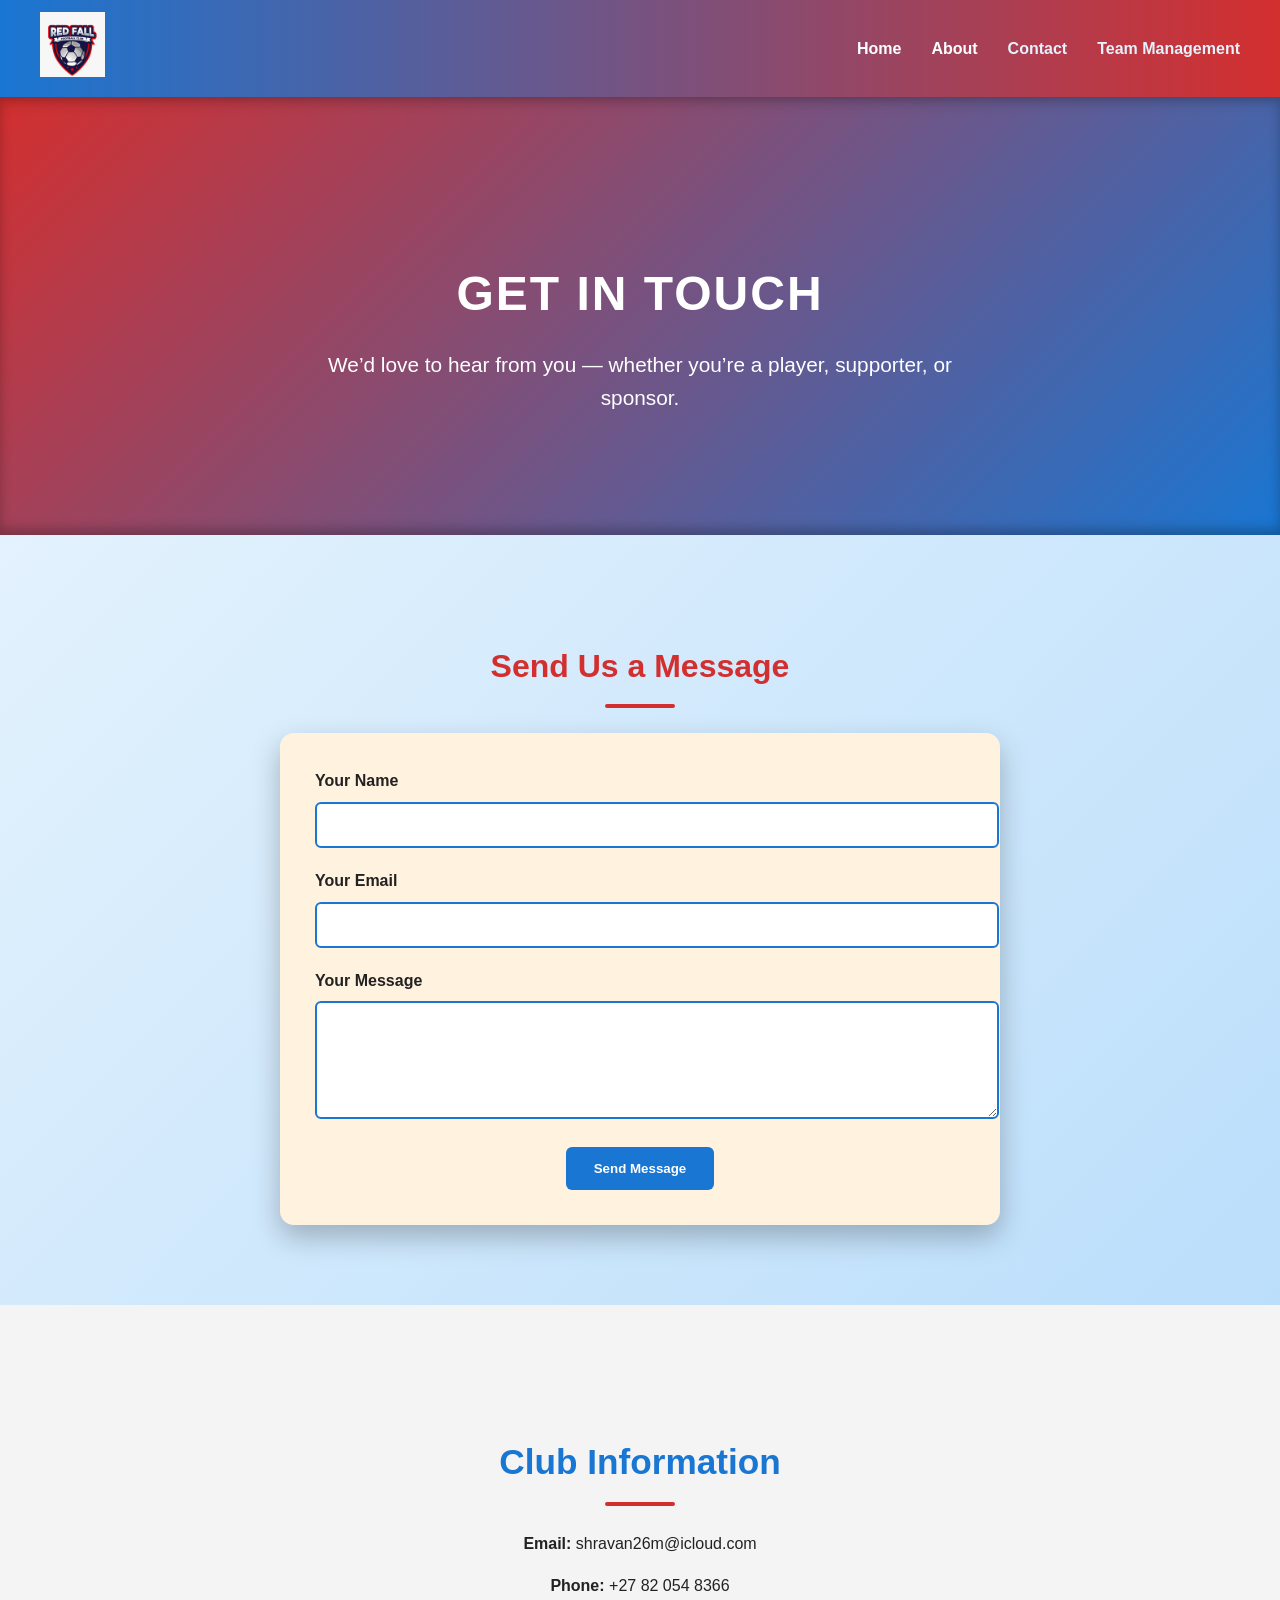
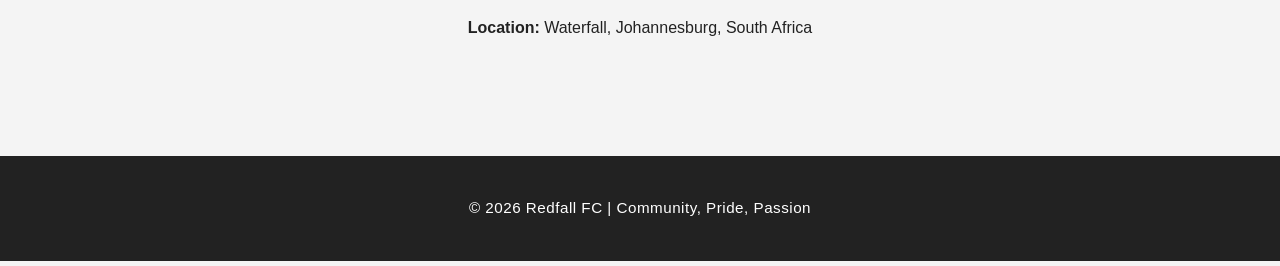
<file: contact.html>
<!DOCTYPE html>
<html lang="en">
<head>
  <meta charset="UTF-8">
  <meta name="viewport" content="width=device-width, initial-scale=1.0">
  <title>Contact Redfall FC</title>
  <link rel="stylesheet" href="style.css">
</head>
<body>
  <!-- Navbar -->
  <header class="navbar">
    <div class="logo">
      <img src="Redfall.png" alt="Redfall FC Logo">
    </div>
    <nav>
      <ul class="nav-links">
        <li><a href="index.html">Home</a></li>
        <li><a href="about.html">About</a></li>
        <li><a href="contact.html" class="active">Contact</a></li>
         <li><a href="team-management.html" class="active">Team Management</a></li>
      </ul>
    </nav>
    <div class="hamburger">
      <span></span><span></span><span></span>
    </div>
  </header>

  <!-- Contact Hero -->
  <section class="hero contact-hero">
    <h1>Get in Touch</h1>
    <p>We’d love to hear from you — whether you’re a player, supporter, or sponsor.</p>
  </section>

  <!-- Contact Form -->
  <section class="contact-form">
    <h2>Send Us a Message</h2>
    <form id="contactForm" action="#" method="post">
      <div class="form-group">
        <label for="name">Your Name</label>
        <input type="text" id="name" name="name" required>
      </div>

      <div class="form-group">
        <label for="email">Your Email</label>
        <input type="email" id="email" name="email" required>
      </div>

      <div class="form-group">
        <label for="message">Your Message</label>
        <textarea id="message" name="message" rows="5" required></textarea>
      </div>

      <button type="submit" class="btn">Send Message</button>

      <!-- Success Message -->
      <div class="form-success" style="display:none;">
        <p>✅ Thank you! Your message has been sent successfully.</p>
      </div>
    </form>
  </section>

  <!-- Club Details -->
  <section class="club-details">
    <h2>Club Information</h2>
    <p><strong>Email:</strong> shravan26m@icloud.com</p>
    <p><strong>Phone:</strong> +27 82 054 8366</p>
    <p><strong>Location:</strong> Waterfall, Johannesburg, South Africa</p>
  </section>

  <!-- Footer -->
  <footer>
    <p>&copy; 2026 Redfall FC | Community, Pride, Passion</p>
  </footer>

  <!-- Mobile Menu Script -->
  <script>
    const hamburger = document.querySelector('.hamburger');
    const navLinks = document.querySelector('.nav-links');
    hamburger.addEventListener('click', () => {
      navLinks.classList.toggle('active');
    });

    // Section fade-in animation
    const sections = document.querySelectorAll("section");
    const revealOnScroll = () => {
      sections.forEach(sec => {
        const rect = sec.getBoundingClientRect();
        if (rect.top < window.innerHeight - 100) {
          sec.classList.add("visible");
        }
      });
    };
    window.addEventListener("scroll", revealOnScroll);
    revealOnScroll();

    // Success message simulation
    const form = document.getElementById('contactForm');
    form.addEventListener('submit', e => {
      e.preventDefault();
      document.querySelector('.form-success').style.display = 'block';
      form.reset();
    });
  </script>
</body>
</html>
</file>
<file: style.css>
/* Global Styles */
:root {
  --red: #d32f2f;
  --blue: #1976d2;
  --white: #ffffff;
  --gray: #f4f4f4;
  --dark: #222;
  --light-blue: #e3f2fd;
  --accent: #ff9800;
}

body {
  margin: 0;
  font-family: 'Segoe UI', sans-serif;
  background: var(--gray);
  color: var(--dark);
  line-height: 1.6;
  scroll-behavior: smooth;
}

/* Navbar */
.navbar {
  background: linear-gradient(90deg, var(--blue), var(--red));
  color: var(--white);
  display: flex;
  justify-content: space-between;
  align-items: center;
  padding: 12px 40px; /* more horizontal breathing room */
  position: sticky;
  top: 0;
  z-index: 1000;
  box-shadow: 0 4px 12px rgba(0,0,0,0.25);
}

.logo img {
  height: 65px; /* larger logo for desktop */
  transition: transform 0.3s ease;
}
.logo img:hover {
  transform: rotate(-3deg) scale(1.1);
}

.nav-links {
  list-style: none;
  display: flex;
  gap: 30px;
}

.nav-links li a {
  color: var(--white);
  text-decoration: none;
  font-weight: 600;
  position: relative;
  transition: color 0.3s ease;
}

.nav-links li a::after {
  content: '';
  position: absolute;
  width: 0;
  height: 3px;
  bottom: -6px;
  left: 0;
  background: var(--accent);
  transition: width 0.3s ease;
}

.nav-links li a:hover::after {
  width: 100%;
}

.nav-links li a.active {
  color: var(--light-blue);
}

/* Hamburger */
.hamburger {
  display: none;
  flex-direction: column;
  cursor: pointer;
  gap: 5px;
}
.hamburger span {
  width: 25px;
  height: 3px;
  background: var(--white);
  border-radius: 2px;
}

/* Hero */
.hero {
  background: linear-gradient(rgba(25,118,210,0.7), rgba(211,47,47,0.7)),
              url('stadium.jpg') center/cover no-repeat fixed;
  color: var(--white);
  text-align: center;
  padding: 160px 40px; /* more vertical space on desktop */
  animation: fadeIn 1.2s ease-out;
}

.hero h1 {
  font-size: 3.5rem;
  margin-bottom: 20px;
  text-transform: uppercase;
  letter-spacing: 2px;
  animation: slideInDown 1s ease-out;
}
.hero p {
  font-size: 1.4rem;
  margin-bottom: 30px;
  animation: slideInUp 1.2s ease-out;
}

.btn {
  background: var(--accent);
  color: var(--white);
  padding: 12px 25px;
  text-decoration: none;
  border-radius: 6px;
  font-weight: 600;
  transition: all 0.3s ease;
}
.btn:hover {
  background: var(--blue);
  transform: scale(1.08);
  box-shadow: 0 6px 14px rgba(0,0,0,0.25);
}

/* Sections */
section {
  padding: 100px 40px; /* optimized spacing for desktop */
  text-align: center;
  opacity: 0;
  transform: translateY(30px);
  transition: opacity 0.8s ease, transform 0.8s ease;
}
section.visible {
  opacity: 1;
  transform: translateY(0);
}

section h2 {
  margin-bottom: 25px;
  font-size: 2.2rem;
  color: var(--blue);
  position: relative;
}
section h2::after {
  content: '';
  display: block;
  width: 70px;
  height: 4px;
  background: var(--red);
  margin: 12px auto 0;
  border-radius: 2px;
}

/* Values */
.club-values {
  background: var(--light-blue);
}
.values-grid {
  display: grid;
  grid-template-columns: repeat(auto-fit, minmax(240px, 1fr));
  gap: 25px;
  max-width: 1000px;
  margin: 0 auto;
}
.value-card {
  background: var(--white);
  border-radius: 12px;
  padding: 30px;
  box-shadow: 0 4px 12px rgba(0,0,0,0.1);
  transition: transform 0.3s ease, box-shadow 0.3s ease;
}
.value-card:hover {
  transform: translateY(-10px) scale(1.02);
  box-shadow: 0 8px 20px rgba(0,0,0,0.2);
}
.value-card h3 {
  color: var(--red);
  margin-bottom: 12px;
}
.value-card p {
  color: var(--dark);
  font-size: 1rem;
}

/* Contact Hero */
.contact-hero {
  background: linear-gradient(135deg, var(--red), var(--blue));
  color: var(--white);
  text-align: center;
  padding: 120px 40px;
  box-shadow: inset 0 -6px 12px rgba(0,0,0,0.25);
}
.contact-hero h1 {
  font-size: 3rem;
  margin-bottom: 15px;
  text-transform: uppercase;
  letter-spacing: 2px;
}
.contact-hero p {
  font-size: 1.3rem;
  max-width: 700px;
  margin: 0 auto;
}

/* Contact Form Section */
.contact-form {
  background: linear-gradient(135deg, #e3f2fd, #bbdefb);
  padding: 80px 20px;
  text-align: center;
}

.contact-form h2 {
  color: var(--red);
  margin-bottom: 25px;
  font-size: 2rem;
}

/* Form Card */
form {
  max-width: 650px;
  margin: 0 auto;
  background: #fff3e0; /* bright orange-tint card */
  padding: 35px;
  border-radius: 14px;
  box-shadow: 0 12px 28px rgba(0,0,0,0.25);
  animation: fadeIn 1s ease-out;
}

/* Inputs */
.form-group {
  margin-bottom: 20px;
  text-align: left;
}

label {
  display: block;
  margin-bottom: 8px;
  font-weight: 600;
  color: var(--dark);
}

input, textarea {
  width: 100%;
  padding: 12px 15px;
  border: 2px solid var(--blue);
  border-radius: 6px;
  font-size: 1rem;
  background: #ffffff;
  transition: border 0.3s ease, box-shadow 0.3s ease;
}

input:focus, textarea:focus {
  border-color: var(--red);
  box-shadow: 0 0 10px rgba(211,47,47,0.4);
  outline: none;
}

/* Button */
button.btn {
  display: inline-block;
  background: var(--blue);
  color: var(--white);
  border: none;
  padding: 14px 28px;
  border-radius: 6px;
  font-weight: 600;
  cursor: pointer;
  transition: background 0.3s ease, transform 0.2s ease;
}

button.btn:hover {
  background: var(--red);
  transform: translateY(-2px);
  box-shadow: 0 6px 14px rgba(0,0,0,0.25);
}

/* Success Message */
.form-success {
  margin-top: 20px;
  background: #c8e6c9;
  color: #2e7d32;
  padding: 12px;
  border-radius: 6px;
  font-weight: 600;
  display: none;
}

/* Footer */
footer {
  background: var(--dark);
  color: var(--white);
  text-align: center;
  padding: 25px;
  font-size: 0.95rem;
  letter-spacing: 0.5px;
}

/* Responsive Layout */
@media (max-width: 768px) {
  .logo img {
    height: 50px; /* smaller logo for mobile */
  }

  .nav-links {
    display: none;
    flex-direction: column;
    background: var(--blue);
    position: absolute;
    top: 70px;
    right: 0;
    width: 220px;
    padding: 20px;
    gap: 15px;
    border-radius: 6px;
  }

  .nav-links.active {
    display: flex;
  }

  .hamburger {
    display: flex;
  }

  .hero {
    padding: 100px 20px; /* reduce vertical space on mobile */
  }

  .hero h1 {
    font-size: 2.4rem;
  }

  .hero p {
    font-size: 1.1rem;
  }

  section {
    padding: 60px 20px; /* tighter spacing for mobile */
  }

  .values-grid {
    grid-template-columns: 1fr;
  }

  form {
    padding: 25px; /* reduce padding inside form card */
  }

  button.btn {
    width: 100%; /* full-width button for mobile */
  }
}

/* Animations */
@keyframes fadeIn {
  from { 
    opacity: 0; 
    transform: translateY(20px); 
  }
  to { 
    opacity: 1; 
    transform: translateY(0); 
  }
}

@keyframes slideInDown {
  from { 
    opacity: 0; 
    transform: translateY(-50px); 
  }
  to { 
    opacity: 1; 
    transform: translateY(0); 
  }
}

@keyframes slideInUp {
  from { 
    opacity: 0; 
    transform: translateY(50px); 
  }
  to { 
    opacity: 1; 
    transform: translateY(0); 
  }
}

@keyframes pulse {
  0% { transform: scale(1); }
  50% { transform: scale(1.05); }
  100% { transform: scale(1); }
}

@keyframes glow {
  0% { box-shadow: 0 0 5px rgba(25,118,210,0.4); }
  50% { box-shadow: 0 0 20px rgba(25,118,210,0.7); }
  100% { box-shadow: 0 0 5px rgba(25,118,210,0.4); }
}
</file>
